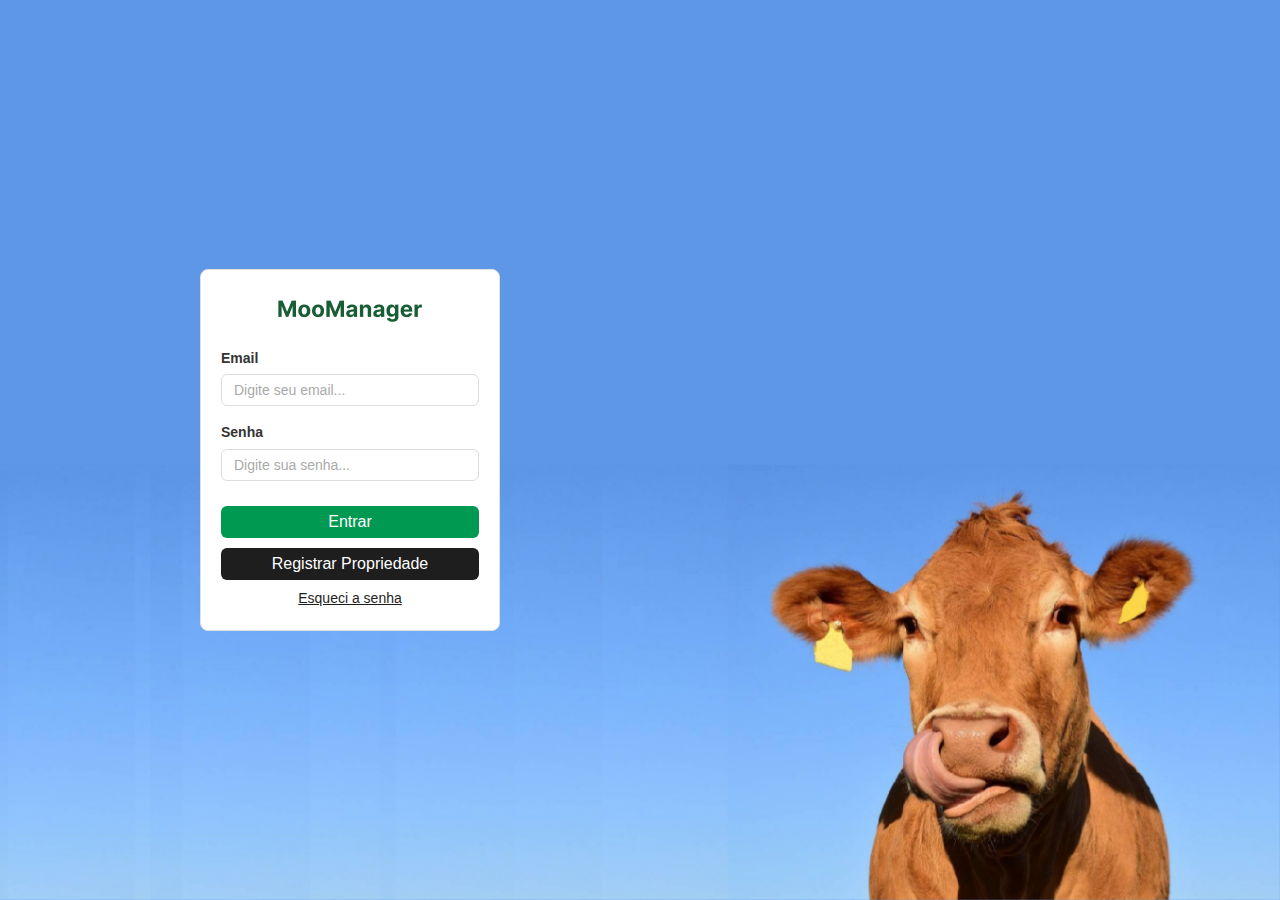
<file: frontend/index.html>
<!DOCTYPE html>
<html lang="pt-BR">
<head>
    <meta charset="UTF-8">
    <meta name="viewport" content="width=device-width, initial-scale=1.0">
    <title>MooManager - Sistema de Gerenciamento</title>
    <link rel="icon" type="image/png" href="content/images/icon/cow.png">
    <link rel="stylesheet" href="style.css">
</head>
<body class="auth-page">
    <div class="container">
        <div id="login-container" class="auth-box">
            <div class="logo-container">
                <img src="authlogo.png" alt="MooManager Logo" class="auth-logo">
            </div>
            <form id="login-form">
                <div class="form-group">
                    <label for="cpf">Email</label>
                    <input type="email" id="cpf" required placeholder="Digite seu email...">
                </div>
                <div class="form-group">
                    <label for="password">Senha</label>
                    <input type="password" id="password" required placeholder="Digite sua senha...">
                </div>
                
                <button type="submit" class="btn btn-primary">Entrar</button>
                <button type="button" id="show-register" class="btn btn-secondary">Registrar Propriedade</button>
                <div class="forgot-password">
                    <button type="button" id="forgot-password" class="btn btn-link">Esqueci a senha</button>
                </div>
            </form>
        </div>

        <div id="register-container" class="auth-box" style="display:none;">
            <div class="logo-container">
                <img src="authlogo.png" alt="MooManager Logo" class="auth-logo">
            </div>
            <form id="register-form">
                <div class="form-group">
                    <label for="reg-username">Nome</label>
                    <input type="text" id="reg-username" required placeholder="Seu nome completo...">
                </div>

                <div class="form-group">
                    <label for="reg-cpf">CPF</label>
                    <input type="text" id="reg-cpf" required placeholder="Digite seu CPF...">
                </div>

                <div class="form-group">
                    <label for="reg-property-name">Nome da Propriedade</label>
                    <input type="text" id="reg-property-name" required placeholder="Digite o nome da propriedade...">
                </div>

                <div class="form-group">
                    <label for="reg-cnir">CNIR</label>
                    <input type="text" id="reg-cnir" required placeholder="Digite o número do CNIR...">
                </div>

                <div class="form-group">
                    <label for="reg-email">Email</label>
                    <input type="email" id="reg-email" required placeholder="Digite seu email...">
                </div>

                <div class="form-group">
                    <label for="reg-password">Senha</label>
                    <input type="password" id="reg-password" required placeholder="Crie uma senha...">
                </div>

                <div class="form-group">
                    <label for="reg-confirm-password">Confirmar Senha</label>
                    <input type="password" id="reg-confirm-password" required placeholder="Repita a senha...">
                </div>

                <button type="submit" class="btn btn-primary">Cadastrar</button>
                <button type="button" id="show-login" class="btn btn-link">Voltar para login</button>
            </form>
        </div>

        <div id="app-container" style="display:none;">
            <header>
                <h2>Bem-vindo, <span id="user-name"></span>!</h2>
                <button id="logout-btn" class="btn btn-primary">Sair</button>
            </header>
            <main>
                <h3>Suas Propriedades</h3>
                <div id="properties-list"></div>
            </main>
        </div>
    </div>

    <script src="script.js"></script>
</body>
</html>
</file>
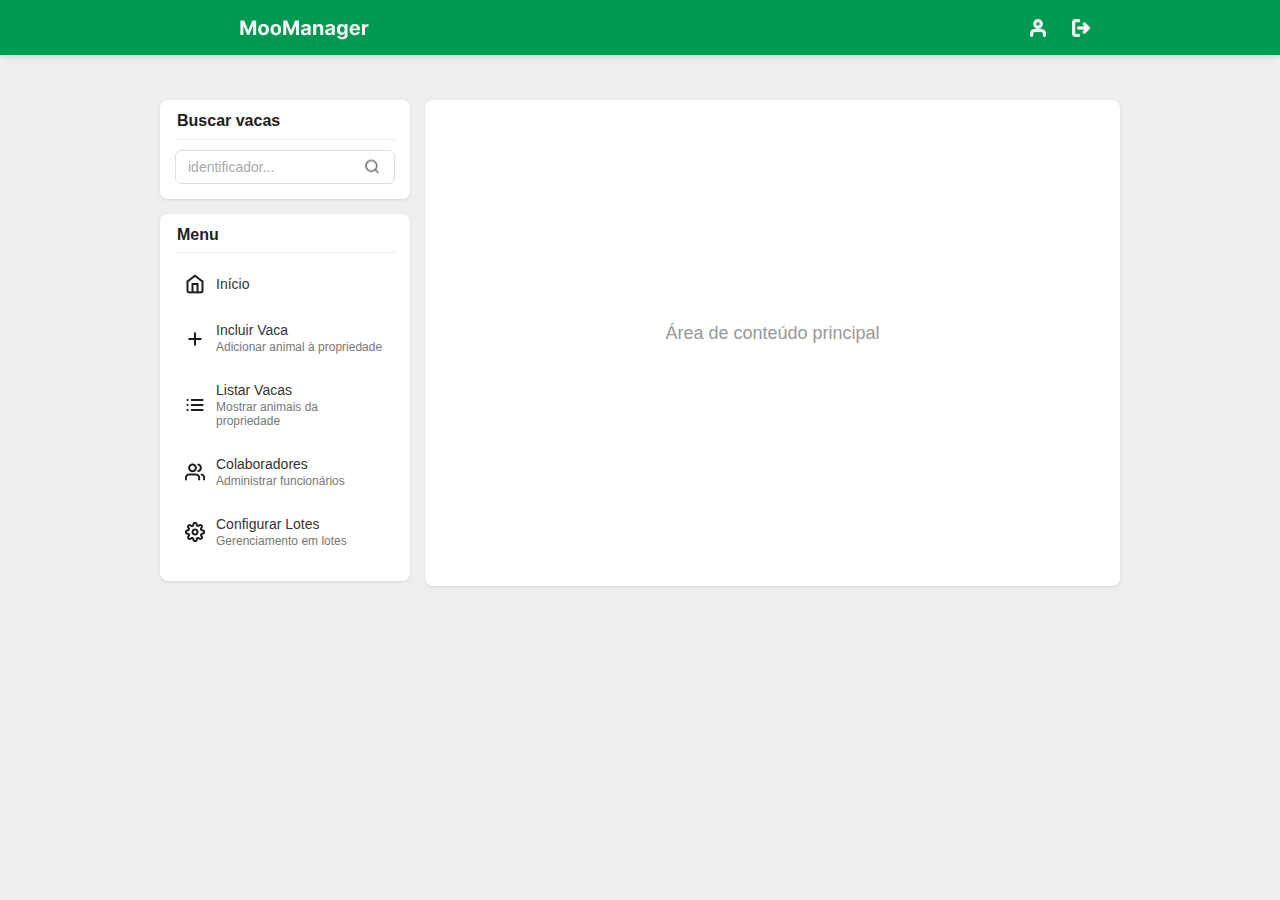
<file: frontend/dashboard.html>
<!DOCTYPE html>
<html lang="pt-BR">
<head>
    <meta charset="UTF-8">
    <meta name="viewport" content="width=device-width, initial-scale=1.0">
    <title>Dashboard - MooManager</title>
    <link rel="stylesheet" href="style.css">
</head>
<body class="dashboard-page">
    <header class="dashboard-header">
        <div class="header-content">
            <img src="content/images/dashlogo.png" alt="MooManager Logo" class="dashboard-logo">
            <div class="header-actions">
                <button class="header-btn"><img src="content/images/icon/user.png" alt="Perfil" class="header-icon"></button>
                <button class="header-btn"><img src="content/images/icon/logout.png" alt="Sair" class="header-icon"></button>
            </div>
        </div>
    </header>

    <main class="dashboard-main">
        <aside class="dashboard-sidebar">
            <div class="sidebar-box">
                <label class="sidebar-label">Buscar vacas</label>
                <div class="divider"></div>
                <div class="search-input-wrapper">
                    <input type="text" class="search-input" placeholder="identificador...">
                    <img src="content/images/icon/search.png" alt="Buscar" class="search-icon">
                </div>
            </div>

            <div class="sidebar-spacer"></div>

            <div class="sidebar-box">
                <label class="sidebar-label">Menu</label>
                <div class="divider"></div>
                
                <button class="menu-btn">
                    <img src="content/images/icon/home.png" alt="Início" class="menu-icon">
                    <div class="menu-text">
                        <div class="menu-label">Início</div>
                    </div>
                </button>
                
                <button class="menu-btn">
                    <img src="content/images/icon/plus.png" alt="Adicionar" class="menu-icon">
                    <div class="menu-text">
                        <div class="menu-label">Incluir Vaca</div>
                        <div class="menu-sublabel">Adicionar animal à propriedade</div>
                    </div>
                </button>
                
                <button class="menu-btn">
                    <img src="content/images/icon/list.png" alt="Listar" class="menu-icon">
                    <div class="menu-text">
                        <div class="menu-label">Listar Vacas</div>
                        <div class="menu-sublabel">Mostrar animais da propriedade</div>
                    </div>
                </button>
                
                <button class="menu-btn">
                    <img src="content/images/icon/members.png" alt="Colaboradores" class="menu-icon">
                    <div class="menu-text">
                        <div class="menu-label">Colaboradores</div>
                        <div class="menu-sublabel">Administrar funcionários</div>
                    </div>
                </button>
                
                <button class="menu-btn">
                    <img src="content/images/icon/settings.png" alt="Configurar" class="menu-icon">
                    <div class="menu-text">
                        <div class="menu-label">Configurar Lotes</div>
                        <div class="menu-sublabel">Gerenciamento em lotes</div>
                    </div>
                </button>
            </div>
        </aside>

        <section class="dashboard-content">
            <div class="content-placeholder">
                <p>Área de conteúdo principal</p>
            </div>
        </section>
    </main>
</body>
</html>
</file>
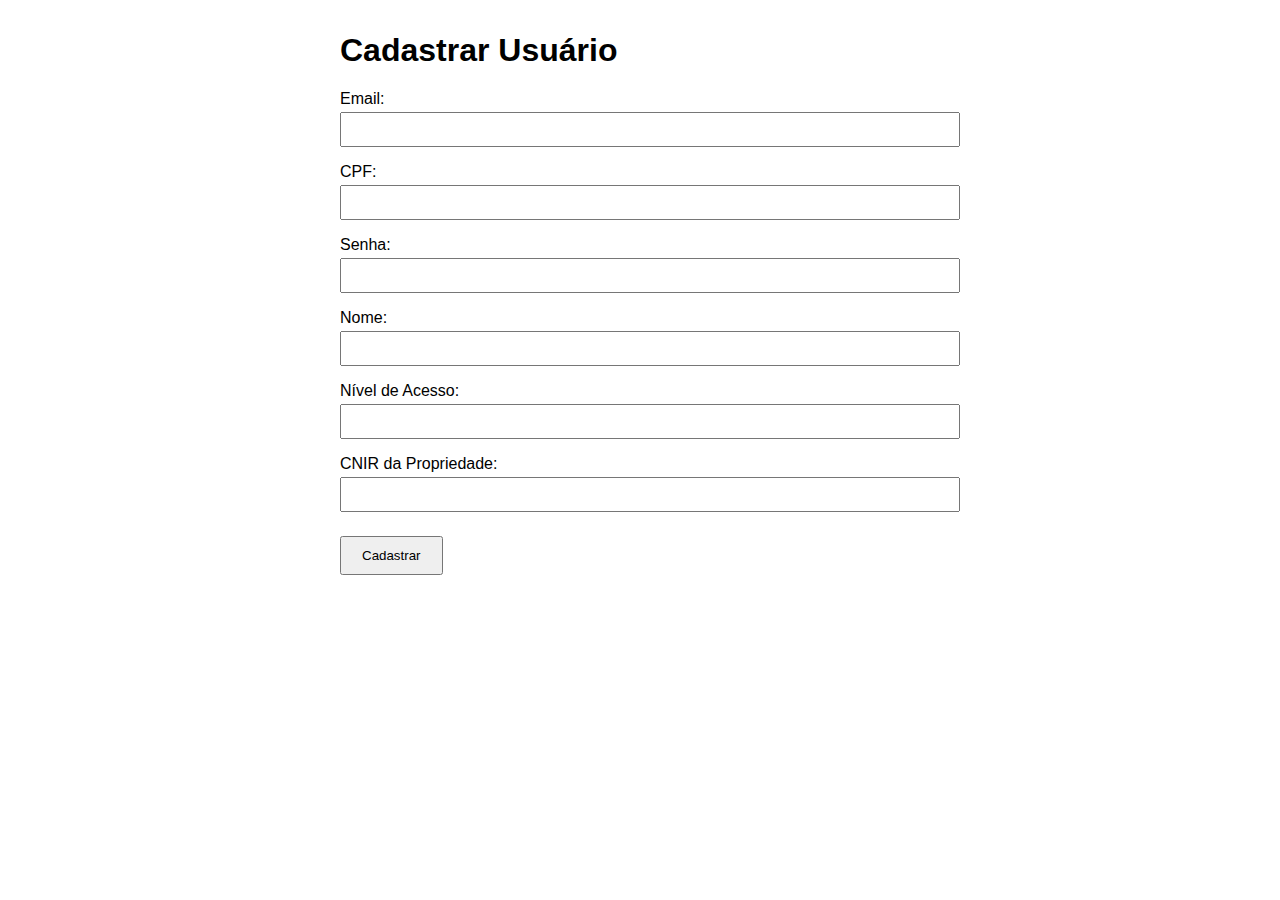
<file: src/main/resources/static/form_user.html>
<!DOCTYPE html>
<html lang="pt-BR">
<head>
  <meta charset="UTF-8" />
  <title>Cadastro de Usuário</title>
  <style>
    body { font-family: Arial, sans-serif; max-width: 600px; margin: 2rem auto; }
    label { display: block; margin-top: 1rem; }
    input { width: 100%; padding: 8px; margin-top: 4px; }
    button { margin-top: 1.5rem; padding: 10px 20px; }
    .mensagem { margin-top: 1rem; font-weight: bold; }
  </style>
</head>
<body>
  <h1>Cadastrar Usuário</h1>

  <form id="formUsuario">
    <label>Email:
      <input type="email" name="email" required />
    </label>

    <label>CPF:
      <input type="text" name="cpf" maxlength="11" required />
    </label>

    <label>Senha:
      <input type="password" name="senha" required />
    </label>

    <label>Nome:
      <input type="text" name="nome" required />
    </label>

    <label>Nível de Acesso:
      <input type="number" name="nivelDeAcesso" min="0" required />
    </label>

    <label>CNIR da Propriedade:
      <input type="text" name="cnir" required />
    </label>

    <button type="submit">Cadastrar</button>
    <div class="mensagem" id="mensagem"></div>
  </form>

  <script>
    const form = document.getElementById("formUsuario");
    const msg = document.getElementById("mensagem");

    form.addEventListener("submit", async (e) => {
      e.preventDefault();

      const formData = new FormData(form);
      const usuario = {
        email: formData.get("email"),
        cpf: formData.get("cpf"),
        senha: formData.get("senha"),
        nome: formData.get("nome"),
        nivelDeAcesso: parseInt(formData.get("nivelDeAcesso")),
        propriedade: {
          cnir: formData.get("cnir")
        }
      };

      try {
        const response = await fetch("http://localhost:8080/api/usuarios", {
          method: "POST",
          headers: {
            "Content-Type": "application/json"
          },
          body: JSON.stringify(usuario)
        });

        if (response.ok) {
          msg.textContent = "Usuário cadastrado com sucesso!";
          msg.style.color = "green";
          form.reset();
        } else {
          const erro = await response.text();
          msg.textContent = "Erro ao cadastrar: " + erro;
          msg.style.color = "red";
        }
      } catch (err) {
        msg.textContent = "Erro na requisição: " + err.message;
        msg.style.color = "red";
      }
    });
  </script>
</body>
</html>
</file>
<file: frontend/style.css>
* {
    margin: 0;
    padding: 0;
    box-sizing: border-box;
    font-family: 'Segoe UI', Tahoma, Geneva, Verdana, sans-serif;
}

html {
    overflow-y: scroll;
}

body {
    background-color: #f5f5f5;
    color: #333;
    min-height: 100vh;
    line-height: 1.6;
}

body.auth-page {
    background-color: #5E97E6;
    color: #fff;
    position: relative;
    overflow-x: hidden;
}

body.auth-page::after {
    content: "";
    position: fixed;
    bottom: 0;
    right: 0;
    width: 100%;
    height: 100%;
    background-image: url('content/images/cowbg.png');
    background-size: contain;
    background-repeat: no-repeat;
    background-position: bottom right;
    z-index: 0;
}

/* ===== LAYOUT STYLES ===== */

.header-icon {
    width: 18px;
    height: 18px;
    object-fit: contain;
    transition: opacity 0.3s;
}

.container {
    display: flex;
    justify-content: center;
    align-items: center;
    min-height: 100vh;
    margin: 0 0 0 180px;
    padding: 20px;
    transition: all 0.5s cubic-bezier(0.25, 0.1, 0.25, 1);
    position: relative;
    z-index: 1;
    float: left;
}

.container.app-mode {
    align-items: flex-start;
    padding-top: 40px;
}

.auth-box {
    background: white;
    width: 300px;
    margin: 0 auto;
    padding: 20px;
    border-radius: 8px;
    position: relative;
    z-index: 2;
    border: 1px solid #e0e0e0;
    transition: all 0.5s cubic-bezier(0.25, 0.1, 0.25, 1);
    transform: translateY(0);
    opacity: 1;
}

.auth-box.register-mode {
    transform: translateY(-30px);
}

/* ===== FORM STYLES ===== */
.form-group {
    margin-bottom: 15px;
}

label {
    display: block;
    margin-bottom: 5px;
    font-weight: 600;
    color: #333;
    font-size: 14px;
}

input, select {
    width: 100%;
    padding: 7px 12px;
    border: 1px solid #ddd;
    border-radius: 6px;
    font-size: 14px;
    transition: border-color 0.3s;
}

input:focus, select:focus {
    border-color: #5E97E6;
    outline: none;
    box-shadow: 0 0 0 2px rgba(94, 151, 230, 0.2);
}

input::placeholder {
    color: #aaa;
    font-weight: 300;
    opacity: 1;
}

input:focus::placeholder {
    color: #ddd;
}

input:not(:placeholder-shown) {
    font-weight: 400;
    color: #333;
}

/* ===== BUTTON STYLES ===== */
.btn, .control-btn, .modal-btn, .submit-btn, .back-btn, .tab-btn {
    padding: 7px 15px;
    border: none;
    border-radius: 6px;
    cursor: pointer;
    font-size: 14px;
    transition: all 0.3s;
    font-weight: 500;
}

.btn {
    width: 100%;
    font-size: 16px;
    margin-top: 10px;
}

.btn-primary, .submit-btn, .add-btn, .modal-btn-confirm {
    background-color: #009951;
    color: white;
}

.btn-primary:hover, .submit-btn:hover, .add-btn:hover, .modal-btn-confirm:hover {
    background-color: #007a43;
}

.btn-secondary {
    background-color: #1E1E1E;
    color: white;
}

.btn-secondary:hover {
    background-color: #000;
}

.remove-btn {
    background-color: #e74c3c;
    color: white;
}

.remove-btn:hover {
    background-color: #c0392b;
}

.btn-link {
    color: #1E1E1E;
    background: none;
    border: none;
    text-decoration: underline;
    cursor: pointer;
    font-size: 14px;
    padding: 0;
    transition: color 0.2s;
}

.btn-link:hover {
    color: #5E97E6;
    text-decoration: none;
}

.back-btn, .modal-btn-cancel {
    background-color: #f5f5f5;
    color: #333;
}

.back-btn:hover, .modal-btn-cancel:hover {
    background-color: #e0e0e0;
}

.tab-btn {
    background: transparent;
    font-weight: 500;
}

.tab-btn.active {
    background: white;
    color: #009951;
    box-shadow: 0 1px 3px rgba(0,0,0,0.1);
}

/* ===== MENU BUTTON STYLES ===== */
.menu-btn {
    display: flex;
    align-items: center;
    width: 100%;
    padding: 10px;
    margin-bottom: 8px;
    background-color: transparent;
    border: none;
    border-radius: 4px;
    text-align: left;
    cursor: pointer;
    transition: background-color 0.3s;
    gap: 10px;
}

.menu-btn:hover {
    background-color: #e0e0e0;
}

.menu-icon {
    width: 21px;
    height: 21px;
    object-fit: contain;
    flex-shrink: 0;
}

.menu-text {
    display: flex;
    flex-direction: column;
    flex-grow: 1;
}

.menu-label {
    font-weight: 500;
    color: #333;
    font-size: 14px;
    text-align: left;
}

.menu-sublabel {
    font-weight: 400;
    color: #777;
    font-size: 12px;
    margin-top: 2px;
    text-align: left;
}

/* ===== LOGO & HEADINGS ===== */
.logo-container {
    text-align: center;
    margin: 0 0 25px 0;
}

.auth-logo, .dashboard-logo {
    display: block;
    transition: transform 0.3s;
}

.auth-logo {
    max-width: 180px;
    margin: 10px auto 20px auto;
}

.dashboard-logo {
    height: 20px;
    margin: 5px 0 0 55px;
}

h1, h2, h3 {
    color: #333;
    font-weight: 600;
}

.forgot-password {
    text-align: center;
}

/* ===== DASHBOARD STYLES ===== */
.dashboard-page {
    background-color: #EEEEEE;
    min-height: auto;
}

.dashboard-header {
    background-color: #009951;
    height: 55px;
    width: 100%;
    box-shadow: 0 2px 5px rgba(0,0,0,0.1);
    position: fixed;
    top: 0;
    left: 0;
    z-index: 100;
}

.header-content {
    display: flex;
    justify-content: space-between;
    align-items: center;
    height: 100%;
    max-width: 950px;
    margin: 0 auto;
    padding: 0 20px;
}

.header-actions {
    display: flex;
    gap: 15px;
}

.header-btn {
    background: none;
    border: none;
    cursor: pointer;
    padding: 5px;
    display: flex;
    align-items: center;
}

.header-btn:hover {
    opacity: 0.8;
}

.dashboard-main {
    display: flex;
    max-width: 1000px;
    margin: 100px auto 20px;
    padding: 0 20px;
    gap: 15px;
}

.dashboard-sidebar {
    width: 250px;
    flex-shrink: 0;
}

.sidebar-box {
    background-color: white;
    border-radius: 8px;
    padding: 15px;
    margin-bottom: 5px;
    box-shadow: 0 1px 3px rgba(0,0,0,0.1);
}

.sidebar-label {
    font-weight: 600;
    color: #1e1e1e;
    font-size: 16px;
    display: block;
    margin: -7px 2px -5px;
}

.search-box {
    margin-bottom: 15px;
}

.search-input-wrapper {
    position: relative;
}

.search-input {
    padding: 8px 35px 8px 12px;
}

.search-input:focus + .search-icon {
    opacity: 0.8;
}

.search-icon {
    position: absolute;
    right: 12px;
    top: 50%;
    transform: translateY(-50%);
    opacity: 0.6;
    pointer-events: none;
}

.sidebar-spacer {
    height: 10px;
}

.divider {
    height: 1px;
    background-color: #eee;
    margin: 10px 0;
}

.dashboard-content, .production-container, .dashboard-section {
    flex-grow: 1;
    padding: 20px;
    padding-top: 0;
}

.dashboard-content, .production-container {
    background-color: white;
    box-shadow: 0 1px 3px rgba(0,0,0,0.1);
    border-radius: 8px;
}

.production-container {
    padding: 20px 35px;
}

.content-placeholder {
    display: flex;
    justify-content: center;
    align-items: center;
    height: 100%;
    color: #999;
    font-size: 18px;
}

/* ===== PRODUCTION STYLES ===== */
.production-header, .modal-header {
    margin-bottom: 15px;
    padding: 0;
    text-align: left;
}

.production-header h1, .production-header h2, .modal-header h1 {
    color: #1e1e1e;
    font-size: 24px;
    margin-bottom: 5px;
    font-weight: 600;
    text-align: left;
}

.production-header .subtitle, .modal-header .subtitle {
    color: #777;
    font-size: 14px;
    margin: 0;
}

.production-controls {
    padding: 0;
    background-color: transparent;
    border-radius: 8px;
    padding-bottom: 20px;
}

.liters-control {
    display: flex;
    justify-content: space-between;
    align-items: center;
    padding-bottom: 20px;
}

.liters-control label {
    font-weight: 600;
    color: #333;
}

.liters-control .sublabel {
    display: block;
    font-weight: 400;
    color: #777;
    font-size: 12px;
    margin-top: 3px;
}

.controls-buttons {
    display: flex;
    gap: 10px;
}

.production-form {
    margin-bottom: 30px;
}

.form-row {
    display: flex;
    gap: 15px;
    margin-bottom: 10px;
}

.form-row .form-group {
    flex: 1;
    margin-bottom: 0;
}

.form-header {
    display: flex;
    gap: 15px;
    margin-bottom: 10px;
    padding: 0 5px;
}

.form-column-title {
    flex: 1;
    font-weight: 600;
    color: #555;
    font-size: 14px;
}

.production-footer {
    display: flex;
    justify-content: space-between;
}

/* ===== LIST STYLES ===== */
.cows-list-container, .employee-list-container {
    margin-top: 20px;
}

.list-header, .employee-list-header {
    display: flex;
    padding: 10px 15px;
    background-color: #f5f5f5;
    border-radius: 6px;
    margin-bottom: 10px;
    font-weight: 600;
    color: #555;
}

.list-column-title, .employee-list-header h2 {
    flex: 1;
    font-size: 14px;
}

.cows-list, .simple-employee-list {
    border: 1px solid #eee;
    border-radius: 6px;
    overflow: hidden;
}

.list-row, .employee-list-item {
    display: flex;
    padding: 12px 15px;
    border-bottom: 1px solid #eee;
    align-items: center;
}

.list-row:last-child, .employee-list-item:last-child {
    border-bottom: none;
}

.list-item {
    flex: 1;
    font-size: 14px;
}

.status-active, .status-inactive {
    padding: 4px 8px;
    border-radius: 12px;
    font-size: 12px;
    font-weight: 500;
}

.status-active {
    background-color: #e8f5e9;
    color: #2e7d32;
}

.status-inactive {
    background-color: #ffebee;
    color: #c62828;
}

.action-icon {
    opacity: 0.7;
    display: block;
    margin: 0 auto;
}

.action-icon:hover {
    opacity: 1;
}

/* ===== PROFILE STYLES ===== */
.profile-header {
    display: flex;
    justify-content: space-between;
    align-items: flex-start;
    margin-left: 15px;
    margin-bottom: 0;
    gap: 20px;
    flex-wrap: wrap;
}

.profile-info-left {
    flex: 1;
    min-width: 200px;
}

.profile-info-left h2 {
    margin: 0 0 5px 0;
    color: #1e1e1e;
    font-size: 24px;
    text-align: left;
}

.cow-id {
    color: #777;
    margin: 0 0 10px 0;
    font-size: 14px;
}

.profile-tabs {
    display: flex;
    gap: 5px;
    background: #f5f5f5;
    padding: 5px;
    border-radius: 8px;
    flex-wrap: wrap;
}

.tab-content {
    display: none;
    width: 100%;
    animation: fadeIn 0.3s ease-out;
}

.tab-content.active {
    display: block;
}

.profile-details {
    display: grid;
    grid-template-columns: repeat(auto-fit, minmax(300px, 1fr));
    gap: 20px;
    margin-top: 20px;
}

.detail-group {
    padding: 15px;
    padding-top: 0;
}

.detail-group h3 {
    margin-top: 0;
    margin-bottom: 5px;
    color: #009951;
    font-size: 16px;
    border-bottom: 1px solid #eee;
    padding-bottom: 5px;
    text-align: left;
}

.detail-item {
    justify-content: space-between;
    font-size: 14px;
    margin-bottom: 0;
}

.detail-label {
    font-weight: 600;
    color: #555;
}

.detail-value {
    color: #333;
}

.profile-footer {
    text-align: center;
}

/* ===== MODAL STYLES ===== */
.modal-overlay {
    position: fixed;
    top: 0;
    left: 0;
    right: 0;
    bottom: 0;
    background-color: rgba(0, 0, 0, 0.5);
    display: flex;
    justify-content: center;
    align-items: center;
    z-index: 1000;
    opacity: 0;
    visibility: hidden;
    transition: all 0.3s ease;
}

.modal-overlay.active {
    opacity: 1;
    visibility: visible;
}

.confirmation-modal {
    background-color: white;
    padding: 25px;
    border-radius: 10px;
    width: 90%;
    max-width: 400px;
    box-shadow: 0 5px 15px rgba(0, 0, 0, 0.3);
    transform: translateY(-20px);
    transition: all 0.3s ease;
}

.modal-overlay.active .confirmation-modal {
    transform: translateY(0);
}

.modal-body {
    margin-bottom: 20px;
    line-height: 1.5;
}

.modal-footer {
    display: flex;
    justify-content: flex-end;
    gap: 10px;
}

/* ===== DROPDOWN STYLES ===== */
#cow-search-dropdown {
    position: absolute;
    top: 100%;
    left: 0;
    right: 0;
    max-height: 200px;
    overflow-y: auto;
    background-color: white;
    border: 1px solid #ddd;
    border-radius: 0 0 8px 8px;
    box-shadow: 0 4px 8px rgba(0,0,0,0.1);
    z-index: 100;
    display: none;
}

.dropdown-item {
    padding: 8px 12px;
    cursor: pointer;
    font-size: 14px;
    border-bottom: 1px solid #eee;
}

.dropdown-item:hover {
    background-color: #f5f5f5;
}

.dropdown-item.no-results {
    color: #777;
    cursor: default;
}

.dropdown-item:last-child {
    border-bottom: none;
}

/* ===== CONTENT STYLES ===== */
.content-home,
.content-cows,
.content-profile,
.content-add-cow,
.content-lots {
    display: flex;
    justify-content: center;
    align-items: flex-start;
    min-height: 400px;
    background: transparent;
}

.content-home {
    background-color: white;
    border-radius: 8px;
    box-shadow: 0 1px 3px rgba(0,0,0,0.1);
    padding: 30px;
    width: 100%;
}

.welcome-message h1 {
    color: #1e1e1e;
    font-size: 24px;
    margin-bottom: 0;
    text-align: left;
}

.quick-stats {
    display: grid;
    grid-template-columns: repeat(auto-fit, minmax(200px, 1fr));
    gap: 20px;
    margin-top: 30px;
}

.stat-card {
    background-color: #f9f9f9;
    border-radius: 8px;
    padding: 5px;
    text-align: center;
    box-shadow: 0 1px 3px rgba(0,0,0,0.05);
}

.stat-card h3 {
    color: #555;
    font-size: 16px;
    margin-bottom: 0;
    font-weight: 500;
}

.stat-value {
    color: #009951;
    font-size: 18px;
    font-weight: 600;
}

#add-cow-form {
    background: #fff;
    max-width: 800px;
    width: 100%;
    padding: 28px 0 20px 0;
    border-radius: 10px;
    box-shadow: 0 2px 12px rgba(0,0,0,0.1);
    display: grid;
    grid-template-columns: repeat(2, 1fr);
    gap: 15px;
}

#add-cow-form .full-width {
    grid-column: span 2;
}

#add-cow-form .submit-btn {
    grid-column: span 2;
    width: auto;
    margin: 10px auto 0;
    max-width: 300px;
}

.checkbox-label {
    display: flex;
    align-items: center;
    position: relative;
    padding-left: 0;
    cursor: pointer;
    margin-bottom: 12px;
    gap: 8px;
}

.checkbox-label input[type="checkbox"] {
    position: static;
    transform: none;
    margin: 0;
    width: auto;
    margin-top: -1px;
}

#add-cow-form .checkbox-row {
    display: flex;
    align-items: center;
    gap: 8px;
    margin: 0;
    grid-column: span 2;
}

#add-cow-form .checkbox-row input {
    width: auto;
}

.employee-form {
    display: flex;
    flex-direction: column;
    gap: 20px;
    margin-top: 30px;
}

.employee-form .form-row {
    display: grid;
    grid-template-columns: repeat(auto-fit, minmax(200px, 1fr));
    gap: 15px;
}

.employee-form .form-footer {
    text-align: right;
}

.employee-form .form-group {
    margin-bottom: 0;
}

.employee-info {
    display: flex;
    flex-wrap: wrap;
    gap: 15px;
    margin-bottom: 8px;
}

.employee-field {
    flex: 1;
    min-width: 200px;
}

.employee-field strong {
    display: block;
    font-size: 12px;
    color: #777;
    margin-bottom: 2px;
}

.employee-field span {
    font-size: 14px;
    color: #333;
}

.employee-actions {
    display: flex;
    justify-content: flex-end;
    gap: 10px;
    padding-top: 8px;
    border-top: 1px solid #eee;
    margin-top: 8px;
}

.action-btn {
    background: none;
    border: none;
    cursor: pointer;
    padding: 5px;
}

/* ===== UTILITY STYLES ===== */
.fade-in {
    animation: fadeIn 0.5s ease-out forwards;
}

@keyframes fadeIn {
    from { 
        opacity: 0;
        transform: translateY(10px);
    }
    to { 
        opacity: 1;
        transform: translateY(0);
    }
}

/* ===== RESPONSIVE STYLES ===== */
@media (max-width: 768px) {
    .dashboard-main, .employee-form .form-row,
    .employee-list-item, .employee-list-header {
        flex-direction: column;
        grid-template-columns: 1fr;
    }
    
    .dashboard-sidebar {
        width: 100%;
    }
    
    .employee-actions {
        justify-content: flex-start;
    }
    
    #add-cow-form {
        grid-template-columns: 1fr;
    }
    
    #add-cow-form .full-width {
        grid-column: span 1;
    }
}

@media (max-width: 480px) {
    .auth-box {
        width: 90%;
        padding: 25px;
    }
    
    .container {
        padding: 15px;
        margin-left: 0;
    }
    
    .container.app-mode {
        padding-top: 20px;
    }
    
    .form-row, .production-footer {
        flex-direction: column;
    }
    
    .controls-buttons {
        margin-top: 10px;
    }
}

.cow-liters {
    width: 30%;
}

.cow-liters input {
    width: 100%;
}

#daily-production-plus {
    cursor: pointer;
    pointer-events: auto;
}
</file>
